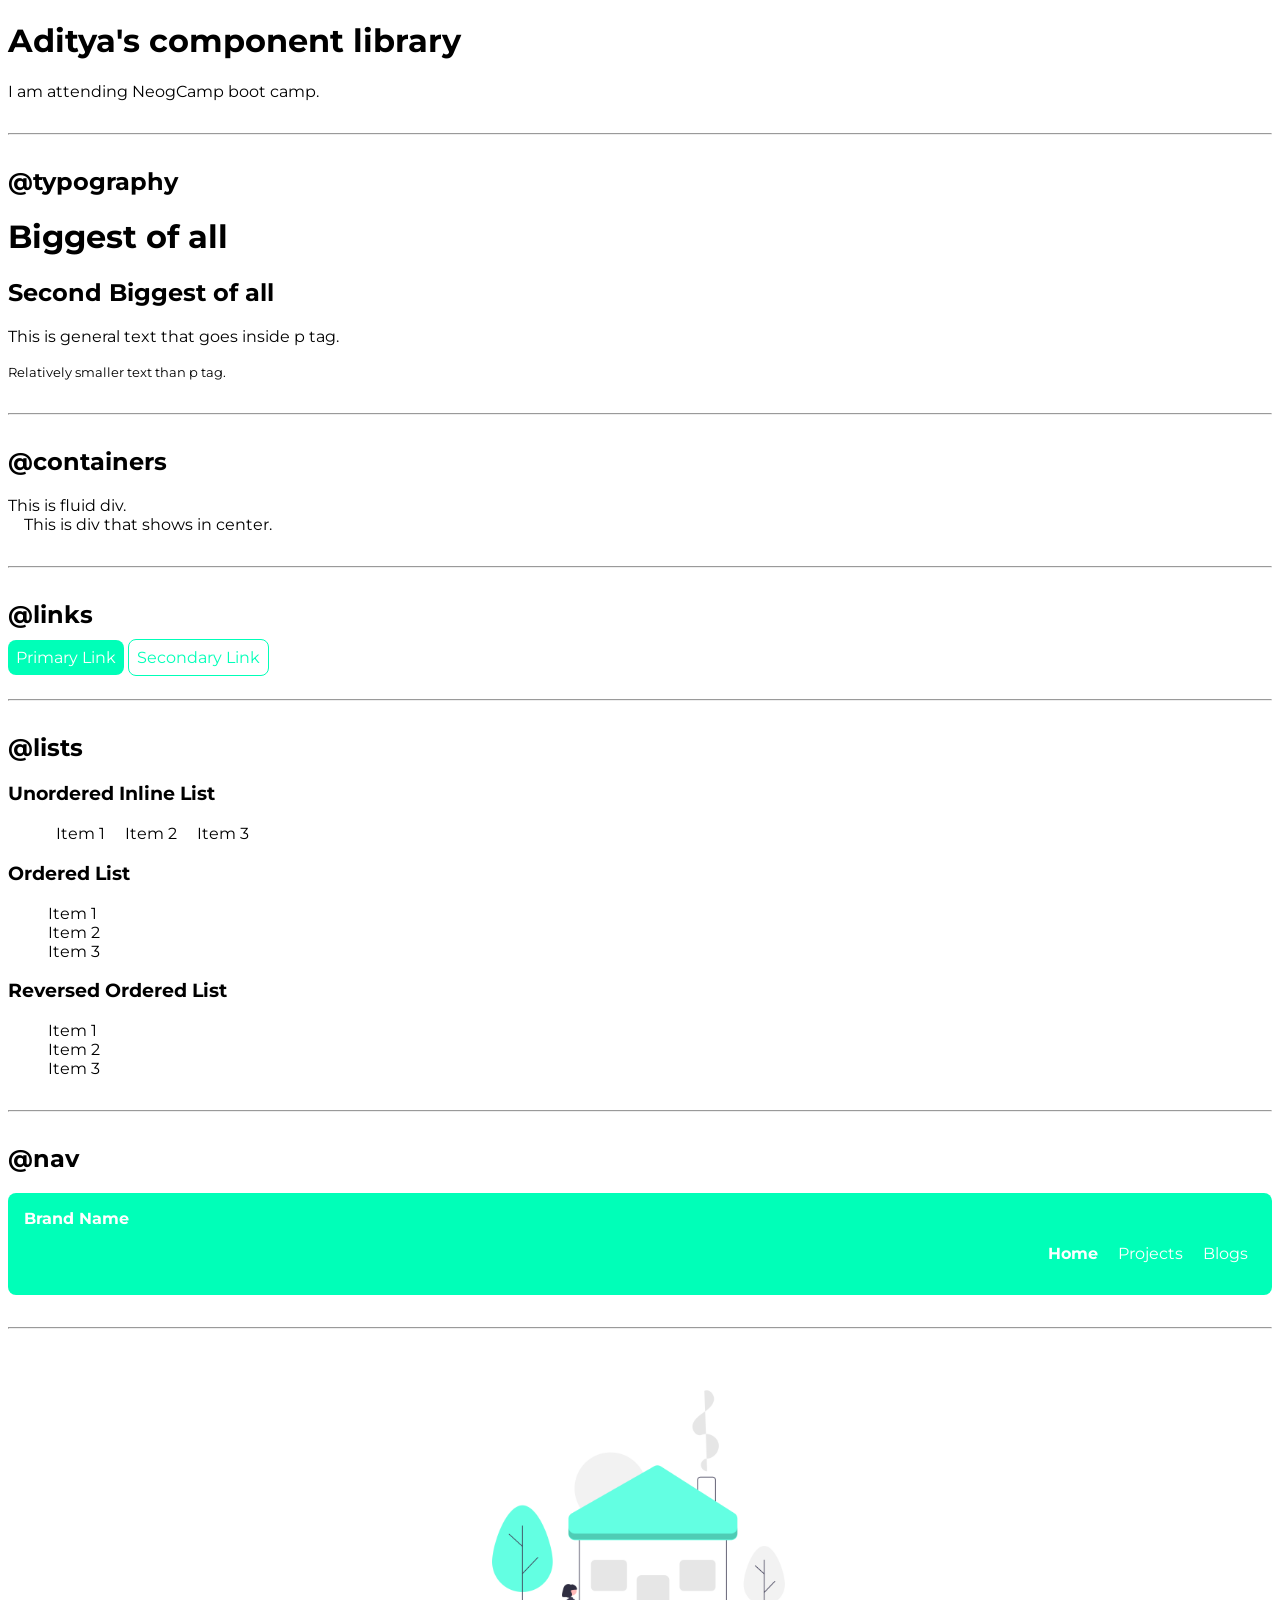
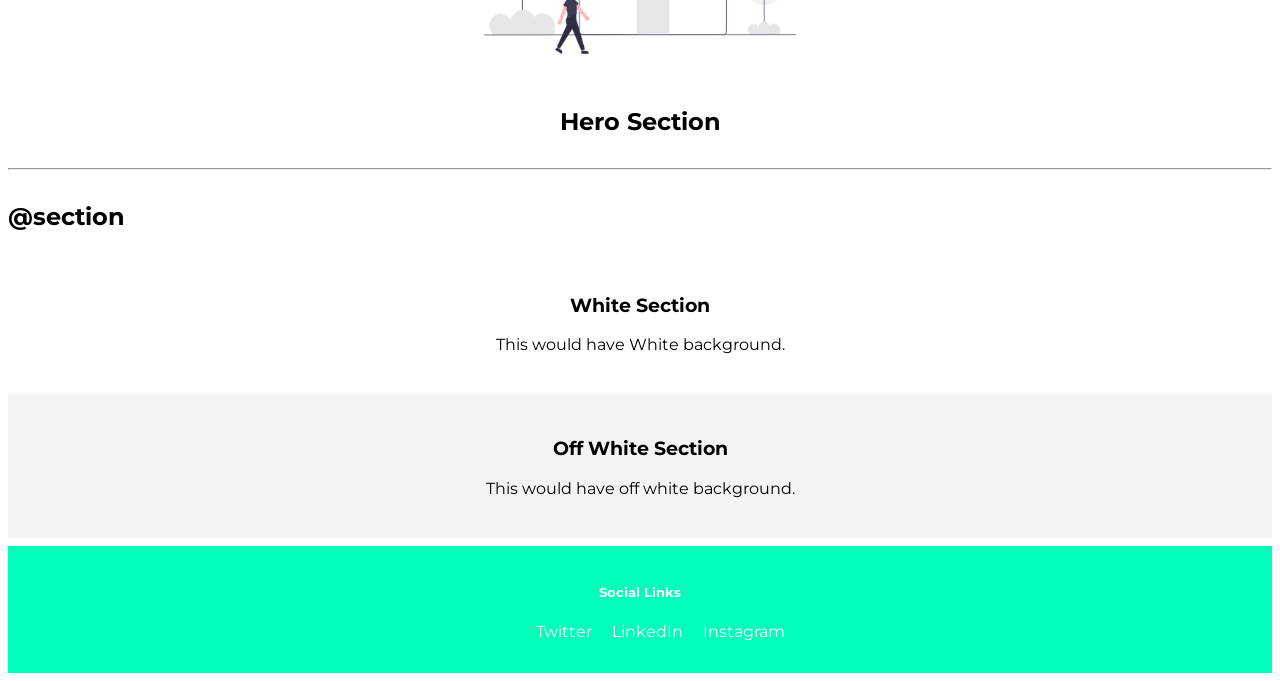
<file: components.html>
<!DOCTYPE html>
<html lang="en">
<head>
    <meta charset="UTF-8">
    <meta name="viewport" content="width=device-width, initial-scale=1.0">
    <title>Document</title>
    <link rel="stylesheet" href="./style.css" />
</head>
<body>
        <h1>Aditya's component library</h1>
        <p>I am attending NeogCamp boot camp.</p>

        <hr >

        <h2>@typography</h2>
        <h1>Biggest of all</h1>
        <h2>Second Biggest of all</h1>
        <p>This is general text that goes inside p tag.</p>
        <small>Relatively smaller text than p tag.</small>

        <hr >
        
        <h2>@containers</h2>
        <div class="container-fluid" width="100%">This is fluid div.</div>
        <div class="container">This is div that shows in center.</div>

        <hr >

        <h2>@links</h2>
        <a class="link link-primary" href="/">Primary Link</a>
        <a class="link link-secondary" href="/">Secondary Link</a>
        
        <hr >

        <h2>@lists</h2>
        <h3>Unordered Inline List</h3>
        <ul class="list-non-bullets">
            <li class="list-item-inline">Item 1</li>
            <li class="list-item-inline">Item 2</li>
            <li class="list-item-inline">Item 3</li>
        </ul>

        <h3>Ordered List</h3>
        <ol class="list-non-bullets">
            <li>Item 1</li>
            <li>Item 2</li>
            <li>Item 3</li>
        </ol>

        <h3>Reversed Ordered List</h3>
        <ol class="list-non-bullets" reversed>
            <li>Item 1</li>
            <li>Item 2</li>
            <li>Item 3</li>
        </ol>

        <hr >
        <h2>@nav</h2>
        <nav class="navigation container">
            <div class="nav-brand">Brand Name</div>
            <ul class="nav-pills">
                <li class="list-item-inline"><a class="link link-active" href="">Home</a></li>
                <li class="list-item-inline"><a class="link" href="">Projects</a></li>
                <li class="list-item-inline"><a class="link" href="">Blogs</a></li>
            </ul>
        </nav>

        <hr >
        <header class="header">
            <img class="hero-image" src="./undraw_sweet_home_dkhr.png"/>
            <h2>Hero Section</h2>
        </header>

        <hr >
        <h2>@section</h2>
        <section>
            <div class="section">
                <h3>White Section</h3>
                <p>This would have White background.</p>
            </div>
        </section>
        
        <section>
            <div class="section ow">
                <h3>Off White Section</h3>
                <p>This would have off white background.</p>
            </div>
        </section>

        <footer class="footer container">
            <h5>Social Links</h5>
            <ul class="list-non-bullets">
                <li class="list-item-inline"><a class="link" href="">Twitter</a></li >
                <li class="list-item-inline"><a class="link" href="">LinkedIn</a></li >
                <li class="list-item-inline"><a class="link" href="">Instagram</a></li >
            </ul>
        </footer>
</body>
</html>
</file>
<file: style.css>
@import url('https://fonts.googleapis.com/css2?family=Montserrat:wght@500&display=swap');

body{
    font-family: 'Montserrat', sans-serif;
}

:root{
    --primary-link: #00FFB8;
    --off-white: #F3F4F6;
}

hr{
    margin: 2rem 0rem; 
}
.container{
        padding-left: 1rem;
        padding-right: 1rem;
}

.container-center{
    max-width: 600px;
    margin: auto;
}
.link{
    text-decoration: none;
}

.link-primary{
    background-color: var(--primary-link);
    border-radius: 0.5rem;
    padding: 0.5rem;
    color: white;
}

.link-secondary{
    color: var(--primary-link);
    border: 1px solid var(--primary-link);
    border-radius: 0.5rem;
    padding: 0.5rem;
}

.list-non-bullets{
    list-style: none;
}

.list-item-inline{
    display: inline;
    padding: 0rem 0.5rem;
}

.link-active{
    font-weight: bold;
}
.navigation{
    background-color: var(--primary-link);
    color: white;
    padding: 1rem;
    border-radius: 0.5rem;
}

.navigation .link{
    color: white;
}

.nav-brand{
    font-weight: bolder;
}

.navigation .nav-pills{
   text-align: right;
}

header{
    text-align: center;
}

.header .hero-image{
    max-width: 400px;
}
.section{
    padding: 1.5rem;
    text-align: center;
}

.ow{
    background-color: var(--off-white);   
}

.footer{
    margin-top: 0.5rem;
    padding: 1rem;
    background-color: var(--primary-link);
    color: white;
    text-align: center;
}

.footer .link{
    color: white;
}
</file>
